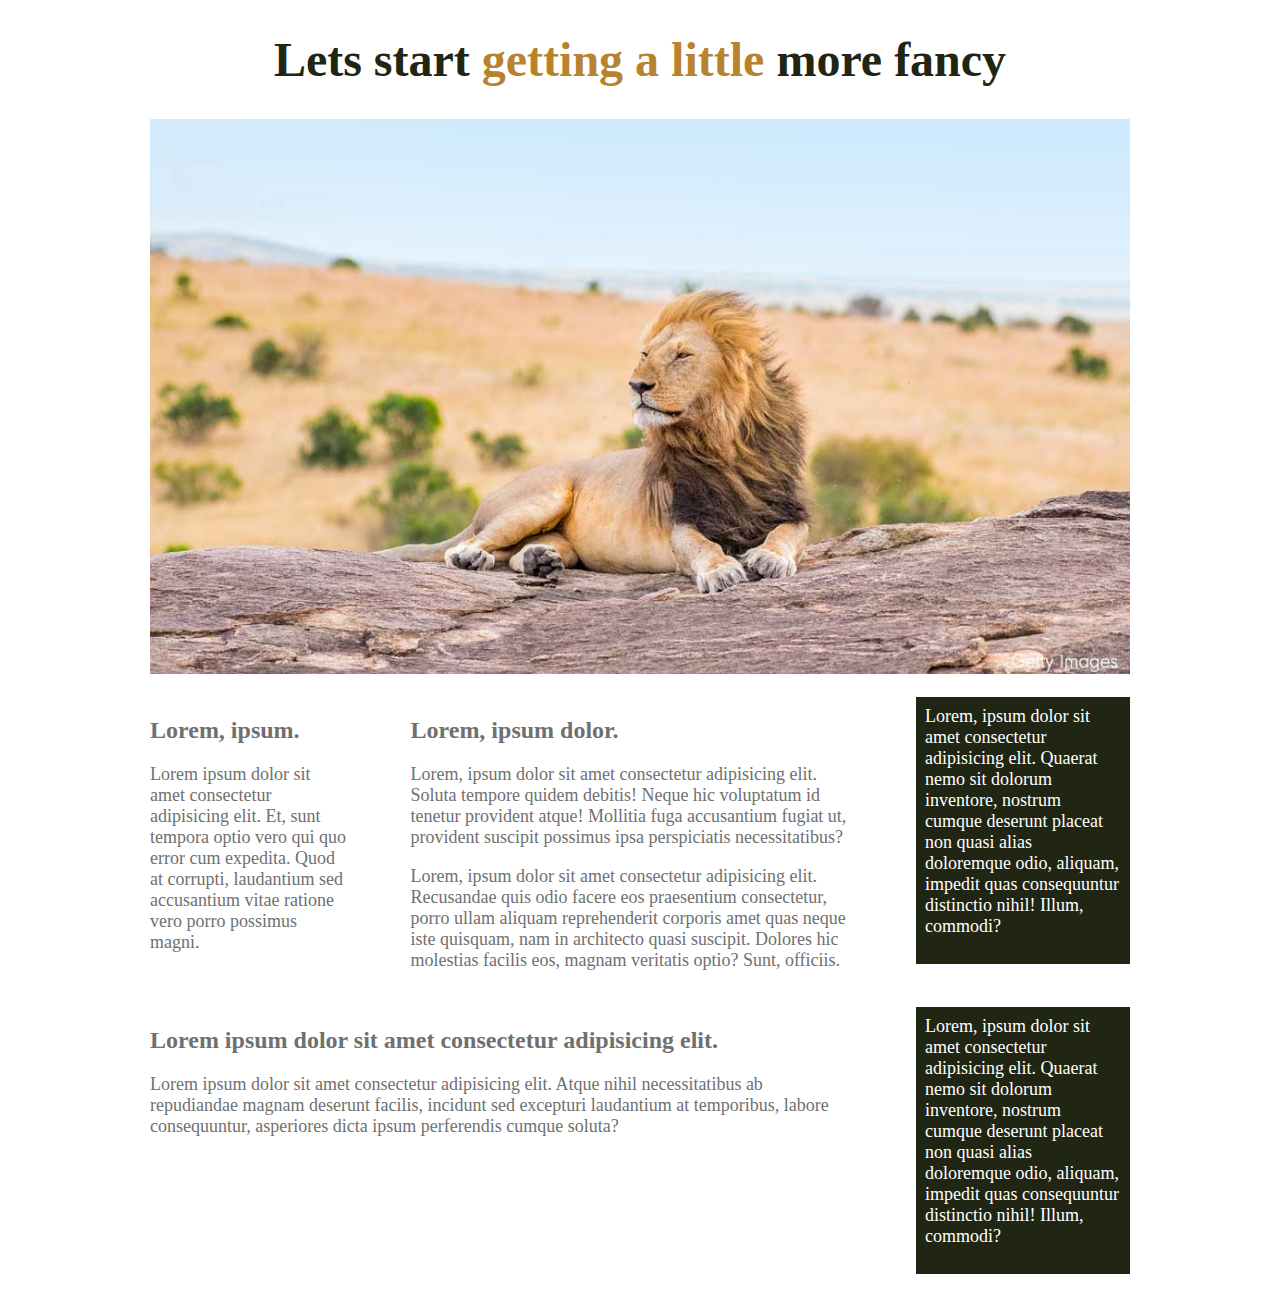
<file: index.html>
<!DOCTYPE html>
<html lang="en">
<head>
 <meta charset="UTF-8">
 <meta http-equiv="X-UA-Compatible" content="IE=edge">
 <meta name="viewport" content="width=device-width, initial-scale=1.0">
 <link rel="stylesheet" href="css/style.css">
 <title>Document</title>
</head>
<body>
 <div class="container">
  <h1>Lets start <span>getting a little</span> more fancy</h1>
  <img src="images/Lion-Hero-Blog.jpg" alt="" srcset="" />
  <div class="columns">
   <div class="col col-1">
    <h2>Lorem, ipsum.</h2>
    <p>
     Lorem ipsum dolor sit amet consectetur adipisicing elit. Et, sunt tempora
     optio vero qui quo error cum expedita. Quod at corrupti, laudantium sed
     accusantium vitae ratione vero porro possimus magni.
    </p>
   </div>
   <div class="col col-2">
    <h2>Lorem, ipsum dolor.</h2>
    <p>
     Lorem, ipsum dolor sit amet consectetur adipisicing elit. Soluta tempore
     quidem debitis! Neque hic voluptatum id tenetur provident atque! Mollitia
     fuga accusantium fugiat ut, provident suscipit possimus ipsa perspiciatis
     necessitatibus?
    </p>
    <p>
     Lorem, ipsum dolor sit amet consectetur adipisicing elit. Recusandae quis
     odio facere eos praesentium consectetur, porro ullam aliquam reprehenderit
     corporis amet quas neque iste quisquam, nam in architecto quasi suscipit.
     Dolores hic molestias facilis eos, magnam veritatis optio? Sunt, officiis.
    </p>
   </div>
   <div class="col col-1 col-bg">
    <p>
     Lorem, ipsum dolor sit amet consectetur adipisicing elit. Quaerat nemo sit
     dolorum inventore, nostrum cumque deserunt placeat non quasi alias
     doloremque odio, aliquam, impedit quas consequuntur distinctio nihil!
     Illum, commodi?
    </p>
   </div>
  </div>
  <div class="columns">
   <div class="col col-3">
    <h2>Lorem ipsum dolor sit amet consectetur adipisicing elit.</h2>
    <p>
     Lorem ipsum dolor sit amet consectetur adipisicing elit. Atque nihil
     necessitatibus ab repudiandae magnam deserunt facilis, incidunt sed
     excepturi laudantium at temporibus, labore consequuntur, asperiores dicta
     ipsum perferendis cumque soluta?
    </p>
   </div>
   <div class="col col-1 col-bg">
    <p>
     Lorem, ipsum dolor sit amet consectetur adipisicing elit. Quaerat nemo sit
     dolorum inventore, nostrum cumque deserunt placeat non quasi alias
     doloremque odio, aliquam, impedit quas consequuntur distinctio nihil!
     Illum, commodi?
    </p>
   </div>
  </div>
 </div>
</body>
</html>
</file>
<file: css/style.css>
body {
 font-size: 1.125rem;
 color: #707070;
 margin: 0;
}

/* ORDER MATTERSS */

/* from min-width of 650px to bigger
@media (min-width:650px) {
 body {
  background: orange;
 }
}
/* from min-width of 400px to bigger
@media (min-width : 400px) and (max-width: 649px) {
 body { 
  background: purple;
 }
} */

h1 {
 font-size: 3rem;
 color: #212614;
 text-align: center;
}

h1 span {
 color: #b7832f;
}

h2 {
 font-size: 1.5rem;
}

p {
 margin-top: 0 ;
}


/* layout */
img {
 max-width: 100%;
}

.container {
 width: 95%;
 max-width: 980px;
 margin: 0 auto;
}

.columns {
 display: flex;
 justify-content: space-between;
 margin: 1em 0;
 align-items: flex-start;
}

.col-1 {
 width: 20%;
}

.col-2 {
 width: 45%;
}

.col-3 {
 width: 70%;
}

.col-bg {
 background: #212614;
 color: #fff;
 padding: .5em;
}

/* from max width of 600px to smaller */
@media (max-width:600px) {
 .columns{
  flex-direction: column;
  justify-content: space-between;
 }
 .col-1, 
 .col-2,
 .col-3{
  width: 100%;
 }
 .col-bg{
  box-sizing: border-box;
 }
}
</file>
